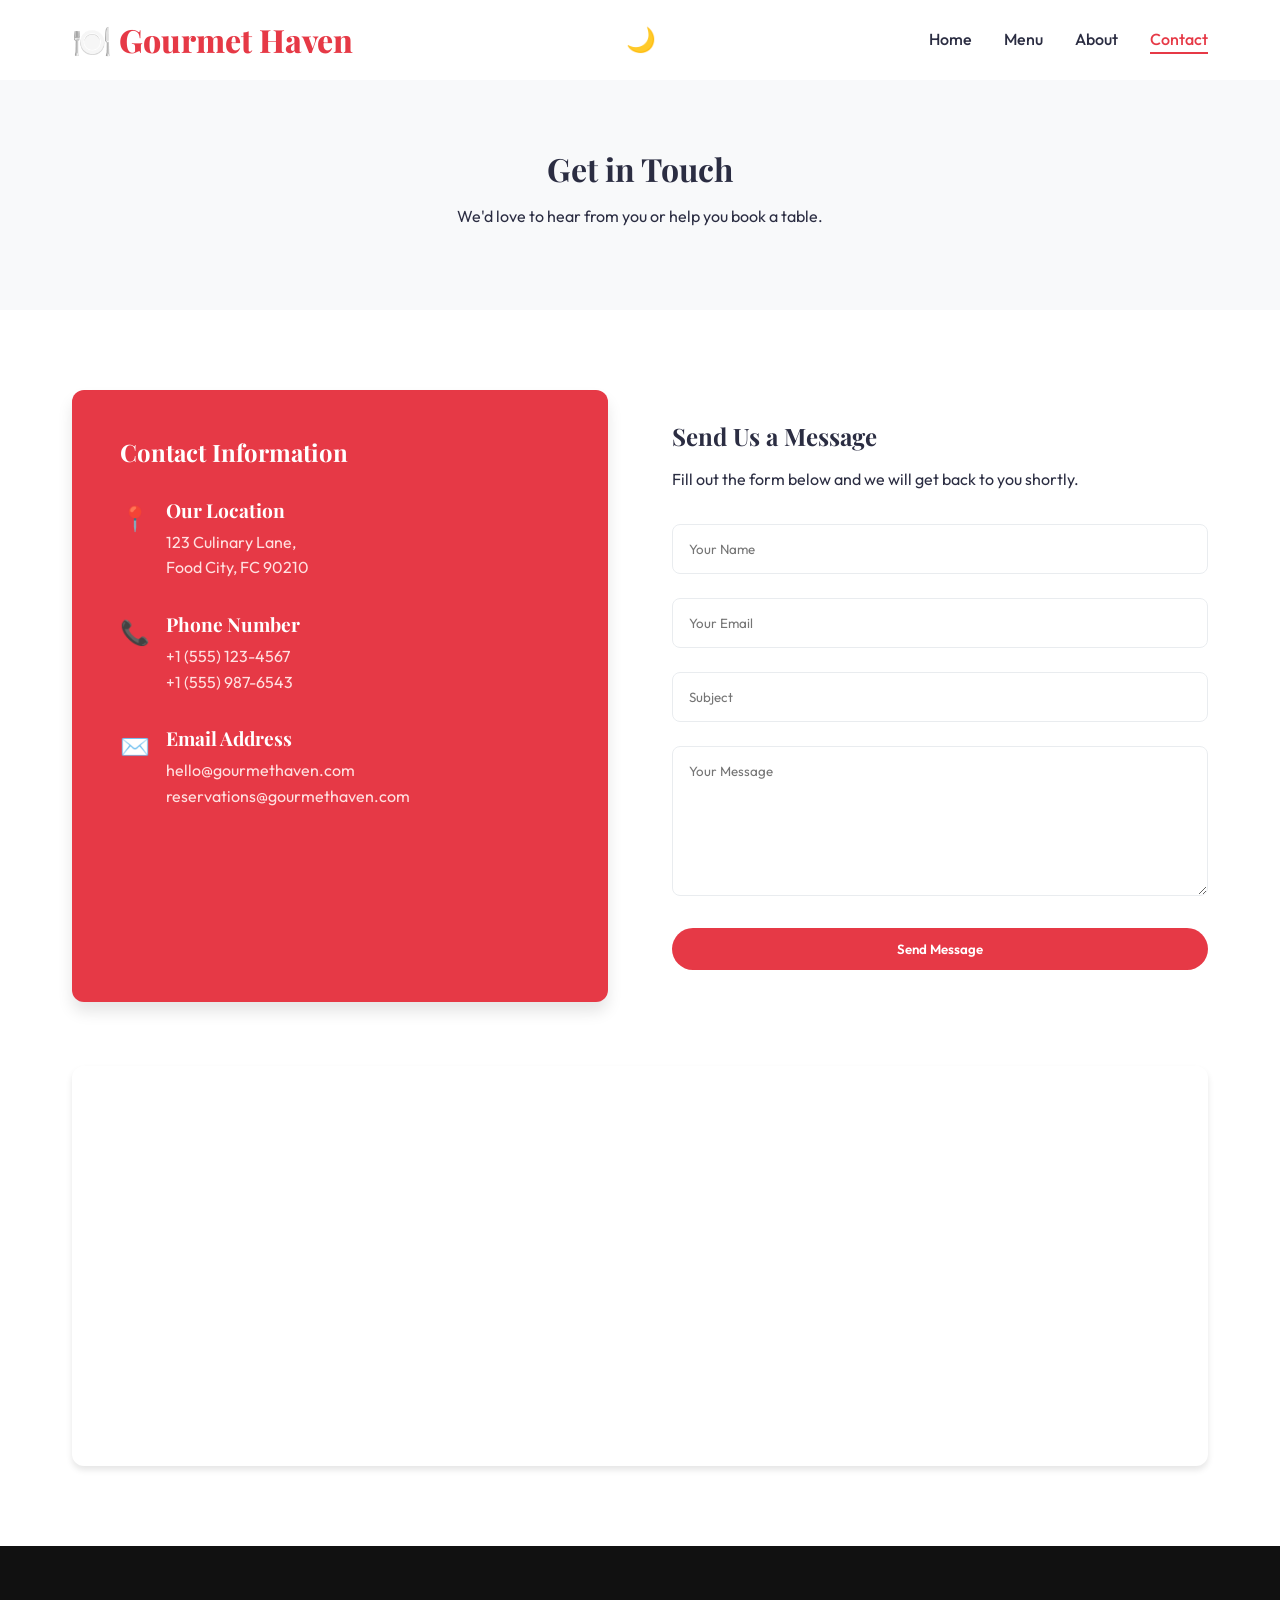
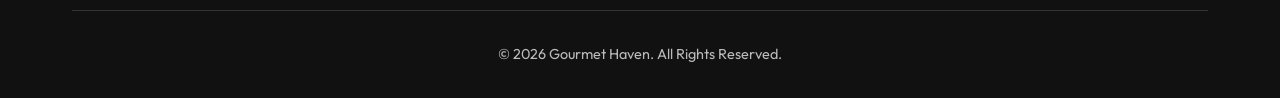
<file: contact.html>
<!DOCTYPE html>
<html lang="en">
<head>
  <meta charset="UTF-8">
  <meta name="viewport" content="width=device-width, initial-scale=1.0">
  <title>Contact Us | Gourmet Haven</title>
  <link rel="stylesheet" href="style.css">
  <link rel="stylesheet" href="components.css">
  <link rel="stylesheet" href="animations.css">
  <style>
    .page-header {
      padding-top: 150px;
      padding-bottom: 5rem;
      background-color: var(--color-bg-alt);
      text-align: center;
    }

    .contact-wrapper {
      display: grid;
      grid-template-columns: 1fr 1fr;
      gap: 4rem;
    }

    .contact-info {
      background-color: var(--color-primary);
      color: var(--color-white);
      padding: 3rem;
      border-radius: 12px;
      box-shadow: var(--shadow-lg);
    }

    .info-item {
      display: flex;
      align-items: flex-start;
      gap: 1rem;
      margin-bottom: 2rem;
    }

    .info-icon {
      font-size: 1.5rem;
    }

    .contact-form-container {
      padding: 2rem 0;
    }

    .map-container {
      width: 100%;
      height: 400px;
      border-radius: 12px;
      overflow: hidden;
      margin-top: 4rem;
      box-shadow: var(--shadow-md);
    }

    .error-msg {
      color: red;
      font-size: 0.85rem;
      margin-top: 0.3rem;
      display: none;
    }
    
    .form-control.invalid {
      border-color: red;
    }

    @media (max-width: 768px) {
      .contact-wrapper {
        grid-template-columns: 1fr;
      }
    }
  </style>
</head>
<body>

  <!-- Navigation -->
  <nav class="navbar">
    <div class="container nav-container">
      <a href="index.html" class="logo">
        🍽️ Gourmet Haven
      </a>
      
      <div class="nav-actions">
        <button class="theme-toggle" aria-label="Toggle Dark Mode">🌙</button>
        <button class="mobile-menu-btn" aria-label="Toggle Menu">☰</button>
      </div>

      <ul class="nav-links">
        <li><a href="index.html">Home</a></li>
        <li><a href="menu.html">Menu</a></li>
        <li><a href="about.html">About</a></li>
        <li><a href="contact.html" class="active">Contact</a></li>
      </ul>
    </div>
  </nav>

  <!-- Page Header -->
  <header class="page-header">
    <div class="container">
      <h1 class="animate-on-scroll slide-up">Get in Touch</h1>
      <p class="animate-on-scroll slide-up delay-100">We'd love to hear from you or help you book a table.</p>
    </div>
  </header>

  <!-- Contact Section -->
  <section class="section">
    <div class="container">
      <div class="contact-wrapper">
        
        <!-- Contact Information -->
        <div class="contact-info animate-on-scroll slide-up">
          <h2 style="color: white; margin-bottom: 2rem;">Contact Information</h2>
          
          <div class="info-item">
            <div class="info-icon">📍</div>
            <div>
              <h3 style="color: white; margin-bottom: 0.5rem; font-size: 1.2rem;">Our Location</h3>
              <p style="color: #ffe0e0;">123 Culinary Lane,<br>Food City, FC 90210</p>
            </div>
          </div>
          
          <div class="info-item">
            <div class="info-icon">📞</div>
            <div>
              <h3 style="color: white; margin-bottom: 0.5rem; font-size: 1.2rem;">Phone Number</h3>
              <p style="color: #ffe0e0;">+1 (555) 123-4567<br>+1 (555) 987-6543</p>
            </div>
          </div>
          
          <div class="info-item">
            <div class="info-icon">✉️</div>
            <div>
              <h3 style="color: white; margin-bottom: 0.5rem; font-size: 1.2rem;">Email Address</h3>
              <p style="color: #ffe0e0;">hello@gourmethaven.com<br>reservations@gourmethaven.com</p>
            </div>
          </div>
        </div>

        <!-- Contact Form -->
        <div class="contact-form-container animate-on-scroll slide-up delay-100">
          <h2>Send Us a Message</h2>
          <p class="color-text-light mb-2">Fill out the form below and we will get back to you shortly.</p>
          
          <form id="contactForm">
            <div class="form-group">
              <input type="text" id="name" class="form-control" placeholder="Your Name" required>
              <div class="error-msg" id="nameError">Please enter your name.</div>
            </div>
            
            <div class="form-group">
              <input type="email" id="email" class="form-control" placeholder="Your Email" required>
              <div class="error-msg" id="emailError">Please enter a valid email address.</div>
            </div>
            
            <div class="form-group">
              <input type="text" id="subject" class="form-control" placeholder="Subject" required>
              <div class="error-msg" id="subjectError">Please enter a subject.</div>
            </div>
            
            <div class="form-group">
              <textarea id="message" class="form-control" placeholder="Your Message" required></textarea>
              <div class="error-msg" id="messageError">Please enter your message.</div>
            </div>
            
            <button type="submit" class="btn btn-primary w-100" style="width: 100%;">Send Message</button>
          </form>
        </div>
      </div>

      <!-- Google Map Placeholder -->
      <div class="map-container animate-on-scroll slide-up">
        <!-- Embedding a static map placeholder using iframe. Replace src with actual Google Maps embed link -->
        <iframe src="https://www.google.com/maps/embed?pb=!1m18!1m12!1m3!1d3153.0673752101034!2d-122.40131498468205!3d37.794273279756114!2m3!1f0!2f0!3f0!3m2!1i1024!2i768!4f13.1!3m3!1m2!1s0x80858061bc46c6ab%3A0xc6da3c6d59b20b22!2sFerry%20Building!5e0!3m2!1sen!2sus!4v1614278453470!5m2!1sen!2sus" width="100%" height="100%" style="border:0;" allowfullscreen="" loading="lazy"></iframe>
      </div>

    </div>
  </section>

  <!-- Footer -->
  <footer class="footer">
    <div class="container">
      <div class="footer-bottom">
        <p>&copy; 2026 Gourmet Haven. All Rights Reserved.</p>
      </div>
    </div>
  </footer>

  <script src="main.js"></script>
  <script src="animations.js"></script>
  <script>
    // Form Validation
    document.getElementById('contactForm').addEventListener('submit', function(e) {
      e.preventDefault();
      
      let isValid = true;
      const inputs = [
        { id: 'name', type: 'text' },
        { id: 'email', type: 'email' },
        { id: 'subject', type: 'text' },
        { id: 'message', type: 'text' }
      ];

      inputs.forEach(input => {
        const el = document.getElementById(input.id);
        const errorEl = document.getElementById(`${input.id}Error`);
        
        if (!el.value.trim()) {
          el.classList.add('invalid');
          errorEl.style.display = 'block';
          isValid = false;
        } else if (input.type === 'email' && !/^[^\s@]+@[^\s@]+\.[^\s@]+$/.test(el.value)) {
          el.classList.add('invalid');
          errorEl.style.display = 'block';
          isValid = false;
        } else {
          el.classList.remove('invalid');
          errorEl.style.display = 'none';
        }
      });

      if (isValid) {
        alert('Thank you for your message! We will get back to you soon.');
        this.reset();
      }
    });
  </script>
</body>
</html>
</file>
<file: style.css>
@import url('https://fonts.googleapis.com/css2?family=Outfit:wght@300;400;500;600;700;800&family=Playfair+Display:ital,wght@0,400;0,600;0,700;1,400&display=swap');

:root {
  /* Colors - Light Theme */
  --color-primary: #e63946;
  --color-primary-dark: #c1121f;
  --color-secondary: #f4a261;
  --color-bg: #ffffff;
  --color-bg-alt: #f8f9fa;
  --color-text: #2b2d42;
  --color-text-light: #6c757d;
  --color-border: #e9ecef;
  --color-white: #ffffff;
  --color-black: #000000;
  
  /* Shadows */
  --shadow-sm: 0 2px 4px rgba(0,0,0,0.05);
  --shadow-md: 0 4px 6px rgba(0,0,0,0.1);
  --shadow-lg: 0 10px 15px rgba(0,0,0,0.1);
  
  /* Transitions */
  --transition-fast: 0.2s ease;
  --transition-normal: 0.3s ease;
  --transition-slow: 0.5s ease;
  
  /* Typography */
  --font-main: 'Outfit', sans-serif;
  --font-heading: 'Playfair Display', serif;
}

[data-theme="dark"] {
  /* Colors - Dark Theme */
  --color-bg: #121212;
  --color-bg-alt: #1e1e1e;
  --color-text: #f8f9fa;
  --color-text-light: #adb5bd;
  --color-border: #343a40;
  
  --shadow-sm: 0 2px 4px rgba(0,0,0,0.2);
  --shadow-md: 0 4px 6px rgba(0,0,0,0.3);
  --shadow-lg: 0 10px 15px rgba(0,0,0,0.4);
}

* {
  margin: 0;
  padding: 0;
  box-sizing: border-box;
}

html {
  scroll-behavior: smooth;
  font-size: 16px;
}

body {
  font-family: var(--font-main);
  background-color: var(--color-bg);
  color: var(--color-text);
  line-height: 1.6;
  transition: background-color var(--transition-normal), color var(--transition-normal);
  overflow-x: hidden;
}

h1, h2, h3, h4, h5, h6 {
  font-family: var(--font-heading);
  font-weight: 700;
  line-height: 1.2;
  margin-bottom: 1rem;
}

a {
  text-decoration: none;
  color: inherit;
}

ul {
  list-style: none;
}

img {
  max-width: 100%;
  height: auto;
  display: block;
}

.container {
  width: 100%;
  max-width: 1200px;
  margin: 0 auto;
  padding: 0 2rem;
}

.section {
  padding: 5rem 0;
}

.section-title {
  text-align: center;
  margin-bottom: 3rem;
}

.section-title h2 {
  font-size: 2.5rem;
  color: var(--color-primary);
  margin-bottom: 0.5rem;
}

.section-title p {
  color: var(--color-text-light);
  font-size: 1.1rem;
}

/* Utilities */
.text-center { text-align: center; }
.mt-1 { margin-top: 1rem; }
.mt-2 { margin-top: 2rem; }
.mb-1 { margin-bottom: 1rem; }
.mb-2 { margin-bottom: 2rem; }
</file>
<file: components.css>
/* Buttons */
.btn {
  display: inline-block;
  padding: 0.8rem 2rem;
  border-radius: 50px;
  font-weight: 600;
  cursor: pointer;
  transition: all var(--transition-normal);
  border: none;
  font-family: var(--font-main);
  text-align: center;
}

.btn-primary {
  background-color: var(--color-primary);
  color: var(--color-white);
}

.btn-primary:hover {
  background-color: var(--color-primary-dark);
  transform: translateY(-2px);
  box-shadow: var(--shadow-md);
}

.btn-outline {
  background-color: transparent;
  color: var(--color-primary);
  border: 2px solid var(--color-primary);
}

.btn-outline:hover {
  background-color: var(--color-primary);
  color: var(--color-white);
  transform: translateY(-2px);
}

/* Navigation */
.navbar {
  position: fixed;
  top: 0;
  left: 0;
  width: 100%;
  background-color: var(--color-bg);
  box-shadow: var(--shadow-sm);
  z-index: 1000;
  transition: all var(--transition-normal);
}

.nav-container {
  display: flex;
  justify-content: space-between;
  align-items: center;
  height: 80px;
}

.logo {
  font-family: var(--font-heading);
  font-size: 2rem;
  font-weight: 800;
  color: var(--color-primary);
  display: flex;
  align-items: center;
  gap: 0.5rem;
}

.nav-links {
  display: flex;
  gap: 2rem;
  align-items: center;
}

.nav-links a {
  font-weight: 500;
  position: relative;
  transition: color var(--transition-fast);
}

.nav-links a:hover,
.nav-links a.active {
  color: var(--color-primary);
}

.nav-links a::after {
  content: '';
  position: absolute;
  bottom: -5px;
  left: 0;
  width: 0;
  height: 2px;
  background-color: var(--color-primary);
  transition: width var(--transition-normal);
}

.nav-links a:hover::after,
.nav-links a.active::after {
  width: 100%;
}

.nav-actions {
  display: flex;
  align-items: center;
  gap: 1rem;
}

.theme-toggle {
  background: none;
  border: none;
  font-size: 1.5rem;
  color: var(--color-text);
  cursor: pointer;
  transition: color var(--transition-fast);
}

.theme-toggle:hover {
  color: var(--color-primary);
}

.mobile-menu-btn {
  display: none;
  background: none;
  border: none;
  font-size: 1.5rem;
  color: var(--color-text);
  cursor: pointer;
}

/* Hero Section */
.hero {
  height: 100vh;
  min-height: 600px;
  display: flex;
  align-items: center;
  position: relative;
  padding-top: 80px; /* Offset for navbar */
}

.hero-bg {
  position: absolute;
  top: 0;
  left: 0;
  width: 100%;
  height: 100%;
  object-fit: cover;
  z-index: -2;
}

.hero-overlay {
  position: absolute;
  top: 0;
  left: 0;
  width: 100%;
  height: 100%;
  background: linear-gradient(to right, rgba(0,0,0,0.8) 0%, rgba(0,0,0,0.4) 100%);
  z-index: -1;
}

.hero-content {
  max-width: 600px;
  color: var(--color-white);
}

.hero-content h1 {
  font-size: 4rem;
  margin-bottom: 1.5rem;
}

.hero-content h1 span {
  color: var(--color-primary);
}

.hero-content p {
  font-size: 1.2rem;
  margin-bottom: 2rem;
  color: #e0e0e0;
}

.hero-buttons {
  display: flex;
  gap: 1rem;
}

/* Cards */
.card {
  background-color: var(--color-bg);
  border-radius: 12px;
  overflow: hidden;
  box-shadow: var(--shadow-sm);
  transition: transform var(--transition-normal), box-shadow var(--transition-normal);
  border: 1px solid var(--color-border);
}

.card:hover {
  transform: translateY(-5px);
  box-shadow: var(--shadow-lg);
}

.card-img {
  width: 100%;
  height: 250px;
  object-fit: cover;
}

.card-content {
  padding: 1.5rem;
}

.card-title {
  font-size: 1.25rem;
  margin-bottom: 0.5rem;
}

.card-desc {
  color: var(--color-text-light);
  margin-bottom: 1rem;
  font-size: 0.95rem;
}

.card-footer {
  display: flex;
  justify-content: space-between;
  align-items: center;
}

.card-price {
  font-weight: 700;
  font-size: 1.25rem;
  color: var(--color-primary);
}

/* Footer */
.footer {
  background-color: #111;
  color: #fff;
  padding: 4rem 0 2rem;
}

.footer-grid {
  display: grid;
  grid-template-columns: repeat(auto-fit, minmax(250px, 1fr));
  gap: 2rem;
  margin-bottom: 3rem;
}

.footer-col h3 {
  color: #fff;
  margin-bottom: 1.5rem;
  font-size: 1.2rem;
}

.footer-col p {
  color: #bbb;
  margin-bottom: 1rem;
}

.social-links {
  display: flex;
  gap: 1rem;
  margin-top: 1rem;
}

.social-links a {
  display: inline-flex;
  align-items: center;
  justify-content: center;
  width: 40px;
  height: 40px;
  border-radius: 50%;
  background-color: #222;
  color: #fff;
  transition: all var(--transition-fast);
}

.social-links a:hover {
  background-color: var(--color-primary);
  transform: translateY(-3px);
}

.footer-links li {
  margin-bottom: 0.8rem;
}

.footer-links a {
  color: #bbb;
  transition: color var(--transition-fast);
}

.footer-links a:hover {
  color: var(--color-primary);
}

.footer-bottom {
  text-align: center;
  padding-top: 2rem;
  border-top: 1px solid #333;
  color: #bbb;
  font-size: 0.9rem;
}

/* Forms */
.form-group {
  margin-bottom: 1.5rem;
}

.form-control {
  width: 100%;
  padding: 1rem;
  border: 1px solid var(--color-border);
  border-radius: 8px;
  background-color: var(--color-bg);
  color: var(--color-text);
  font-family: var(--font-main);
  transition: border-color var(--transition-fast);
}

.form-control:focus {
  outline: none;
  border-color: var(--color-primary);
}

textarea.form-control {
  resize: vertical;
  min-height: 150px;
}

/* Responsive */
@media (max-width: 768px) {
  .nav-links {
    position: fixed;
    top: 80px;
    left: -100%;
    width: 100%;
    height: calc(100vh - 80px);
    background-color: var(--color-bg);
    flex-direction: column;
    align-items: center;
    justify-content: center;
    transition: left var(--transition-normal);
  }

  .nav-links.show {
    left: 0;
  }

  .mobile-menu-btn {
    display: block;
  }

  .hero-content h1 {
    font-size: 3rem;
  }
}
</file>
<file: animations.css>
/* Scroll Animations */
.animate-on-scroll {
  opacity: 0;
  transform: translateY(30px);
  transition: opacity 0.8s ease-out, transform 0.8s ease-out;
  will-change: opacity, transform;
}

.animate-on-scroll.is-visible {
  opacity: 1;
  transform: translateY(0);
}

/* Delay classes for staggered animations */
.delay-100 { transition-delay: 100ms; }
.delay-200 { transition-delay: 200ms; }
.delay-300 { transition-delay: 300ms; }
.delay-400 { transition-delay: 400ms; }

/* Keyframe animations */
@keyframes fadeIn {
  from { opacity: 0; }
  to { opacity: 1; }
}

@keyframes slideUp {
  from {
    opacity: 0;
    transform: translateY(20px);
  }
  to {
    opacity: 1;
    transform: translateY(0);
  }
}

@keyframes pulse {
  0% { transform: scale(1); }
  50% { transform: scale(1.05); }
  100% { transform: scale(1); }
}

/* Applied basic animations */
.fade-in {
  animation: fadeIn 1s ease-in;
}

.slide-up {
  animation: slideUp 0.8s ease-out;
}

.pulse-hover:hover {
  animation: pulse 1s infinite;
}
</file>
